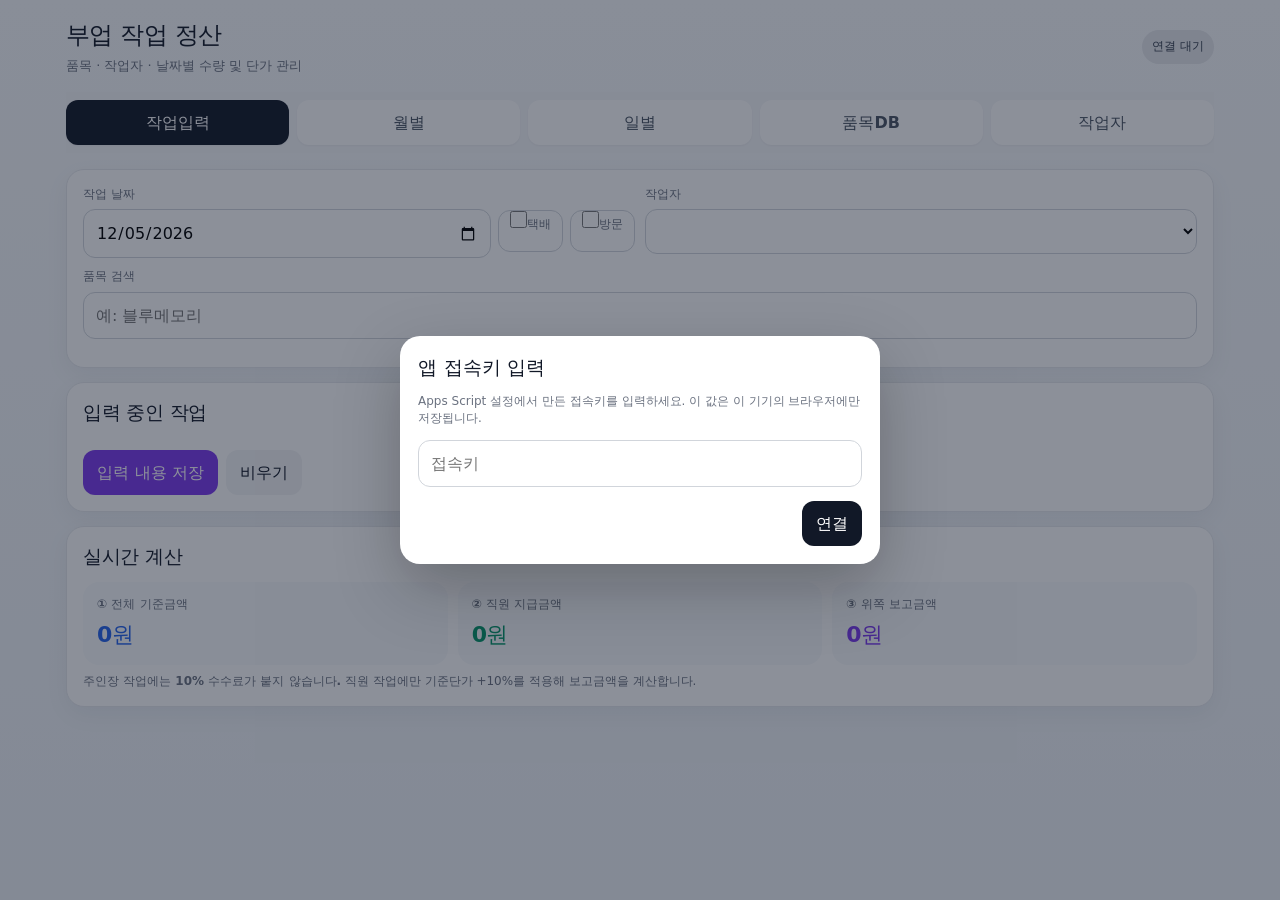
<file: index.html>
<!doctype html>
<html lang="ko">
<head>
  <meta charset="utf-8"/>
  <meta name="viewport" content="width=device-width,initial-scale=1,viewport-fit=cover"/>
  <meta name="theme-color" content="#111827"/>
  <meta name="apple-mobile-web-app-capable" content="yes"/>
  <title>부업 작업 정산</title>
  <link rel="manifest" href="manifest.webmanifest"/>
  <link rel="icon" href="icons/icon.svg"/>
  <link rel="stylesheet" href="app.css"/>
</head>
<body>
<div class="app">
  <header class="topbar">
    <div class="brand"><h1>부업 작업 정산</h1><p>품목 · 작업자 · 날짜별 수량 및 단가 관리</p></div>
    <div class="top-actions"><button id="installApp" class="btn install" hidden>앱 설치</button><div id="status" class="status">연결 대기</div></div>
  </header>
  <nav class="tabs">
    <button class="tab active" data-tab="work">작업입력</button>
    <button class="tab" data-tab="monthly">월별</button>
    <button class="tab" data-tab="daily">일별</button>
    <button class="tab" data-tab="products">품목DB</button>
    <button class="tab" data-tab="workers">작업자</button>
  </nav>

  <section id="work" class="panel active">
    <div class="card">
      <div class="grid">
        <div class="field half"><label>작업 날짜</label><div class="date-status-row"><input id="workDate" class="input" type="date"><label class="check-chip"><input id="workDelivery" type="checkbox"><span>택배</span></label><label class="check-chip"><input id="workVisit" type="checkbox"><span>방문</span></label></div></div>
        <div class="field half"><label>작업자</label><select id="workerSelect" class="select"></select></div>
        <div class="field full"><label>품목 검색</label><input id="productSearch" class="input" placeholder="예: 블루메모리"></div>
      </div>
      <div id="productButtons" class="product-grid"></div>
    </div>
    <div class="card"><h3>입력 중인 작업</h3><div id="draftEntries" class="entry-list"></div><div class="toolbar" style="margin-top:12px"><button id="saveEntries" class="btn violet">입력 내용 저장</button><button id="clearDraft" class="btn soft">비우기</button></div></div>
    <div class="card">
      <h3>실시간 계산</h3>
      <div class="summary">
        <div class="metric owner"><div class="label">① 전체 기준금액</div><div id="draftOwnerTotal" class="value">0원</div></div>
        <div class="metric worker"><div class="label">② 직원 지급금액</div><div id="draftWorkerTotal" class="value">0원</div></div>
        <div class="metric report"><div class="label">③ 위쪽 보고금액</div><div id="draftReportTotal" class="value">0원</div></div>
      </div>
      <div class="notice"><b>주인장 작업에는 10% 수수료가 붙지 않습니다.</b> 직원 작업에만 기준단가 +10%를 적용해 보고금액을 계산합니다.</div>
    </div>
  </section>

  <section id="monthly" class="panel">
    <div class="card">
      <div class="monthly-head">
        <div><h3>월별 정산</h3><p class="notice no-top">월 전체를 보거나, 한 사람만 선택해서 같은 달을 확인할 수 있습니다.</p></div>
        <div class="toolbar month-toolbar">
          <input id="monthlyMonth" class="input" type="month">
          <select id="monthlyWorker" class="select worker-filter"><option value="">전체 작업자</option></select>
          <button id="loadMonthly" class="btn violet">조회</button><button id="printMonthly" class="btn primary">직원단가 인쇄</button><button id="printMonthlyFull" class="btn soft">원단가 인쇄</button>
        </div>
      </div>
      <div class="summary monthly-summary">
        <div class="metric qty"><div class="label">총 작업수량</div><div id="monthlyQty" class="value">0개</div></div>
        <div class="metric owner"><div class="label">① 전체 기준금액</div><div id="monthlyOwnerTotal" class="value">0원</div></div>
        <div class="metric worker"><div class="label">② 직원 지급금액</div><div id="monthlyWorkerTotal" class="value">0원</div></div>
        <div class="metric report"><div class="label">③ 보고금액</div><div id="monthlyReportTotal" class="value">0원</div></div>
      </div>
    </div>

    <div class="card">
      <div class="calendar-title"><h3 id="calendarTitle">월간 달력</h3><span class="notice no-top">날짜를 누르면 그날 상세내역으로 이동합니다.</span></div>
      <div class="calendar-weekdays"><span>일</span><span>월</span><span>화</span><span>수</span><span>목</span><span>금</span><span>토</span></div>
      <div id="monthlyCalendar" class="calendar-grid"></div>
    </div>

    <div class="card"><h3>이 달의 작업자별 합계</h3><div id="monthlyByWorker" class="person-cards"></div></div>
    <div class="card"><h3>날짜별 합계</h3><div id="monthlyByDate" class="table-wrap"></div></div>
    <div class="card"><div class="section-head"><div><h3>월 상세내역</h3><p class="notice no-top">잘못 입력한 건은 수정에서 날짜·품목·수량을 바로 변경할 수 있습니다.</p></div></div><div id="monthlyDetails" class="table-wrap"></div></div>
  </section>

  <section id="daily" class="panel">
    <div class="card">
      <h3>일별 조회</h3>
      <div class="toolbar">
        <input id="dailyDate" class="input" type="date">
        <label class="check-chip"><input id="dailyDelivery" type="checkbox"><span>택배</span></label>
        <label class="check-chip"><input id="dailyVisit" type="checkbox"><span>방문</span></label>
        <select id="dailyWorker" class="select worker-filter"><option value="">전체 작업자</option></select>
        <button id="loadDaily" class="btn primary">조회</button>
      </div>
    </div>
    <div class="card"><div class="summary"><div class="metric owner"><div class="label">① 전체 기준금액</div><div id="dailyOwnerTotal" class="value">0원</div></div><div class="metric worker"><div class="label">② 직원 지급금액</div><div id="dailyWorkerTotal" class="value">0원</div></div><div class="metric report"><div class="label">③ 보고금액</div><div id="dailyReportTotal" class="value">0원</div></div></div></div>
    <div class="card"><h3>작업자별</h3><div id="workerSummary" class="table-wrap"></div></div>
    <div class="card"><h3>품목별</h3><div id="productSummary" class="table-wrap"></div></div>
    <div class="card"><div class="section-head"><div><h3>상세내역</h3><p class="notice no-top">수정 버튼으로 날짜·품목·수량을 변경할 수 있습니다.</p></div></div><div id="dailyDetails" class="table-wrap"></div></div>
  </section>

  <section id="products" class="panel">
    <div class="card"><div class="toolbar"><input id="dbSearch" class="input" placeholder="품목 검색"><button id="newProduct" class="btn primary">+ 품목 추가</button></div><div id="productList" class="list" style="margin-top:12px"></div></div>
  </section>

  <section id="workers" class="panel">
    <div class="card"><div class="toolbar"><input id="newWorkerName" class="input" placeholder="직원 이름 (예: B, 홍길동)"><button id="addWorker" class="btn primary">+ 작업자 추가</button></div><div class="notice">주인장은 기본 작업자로 고정되어 삭제할 수 없지만, 이름은 언제든 수정할 수 있습니다.</div><div id="workerList" class="list" style="margin-top:12px"></div></div>
    <div class="card"><h3>백업</h3><p class="notice">Apps Script에서 매일 자동 백업합니다. 필요하면 지금 즉시 백업할 수도 있습니다.</p><button id="backupNow" class="btn soft">지금 백업</button></div>
  </section>
</div>

<div id="authModal" class="modal"><div class="modal-box"><h3>앱 접속키 입력</h3><p class="notice">Apps Script 설정에서 만든 접속키를 입력하세요. 이 값은 이 기기의 브라우저에만 저장됩니다.</p><input id="accessKey" class="input" type="password" autocomplete="current-password" placeholder="접속키"><div class="modal-actions"><button id="saveAccessKey" class="btn primary">연결</button></div></div></div>
<div id="productModal" class="modal"><div class="modal-box"><h3 id="productModalTitle">품목 추가</h3><input id="productId" type="hidden"><div class="field full"><label>품목명</label><input id="productName" class="input" placeholder="예: 블루메모리"></div><div class="field full" style="margin-top:10px"><label>주인장 기준단가</label><input id="ownerPrice" class="input" type="number" min="0" step="1" placeholder="200"></div><div class="field full photo-field"><label for="productPhoto">품목 사진 (선택)</label><input id="productPhoto" class="input" type="file" accept="image/jpeg,image/png,image/webp"><div class="notice">JPG·PNG·WebP, 최대 20MB. 저장 시 자동 축소됩니다.</div><div id="productPhotoPreview"></div><button id="removeProductPhoto" class="btn soft small" type="button" hidden>사진 삭제</button></div><div class="notice" id="pricePreview"></div><div class="modal-actions"><button id="closeProductModal" class="btn soft">취소</button><button id="saveProduct" class="btn primary">저장</button></div></div></div>

<div id="entryModal" class="modal"><div class="modal-box"><h3>작업내역 수정</h3><input id="entryId" type="hidden"><input id="entryContext" type="hidden"><div class="field full"><label>작업자</label><input id="entryWorkerName" class="input" disabled></div><div class="field full" style="margin-top:10px"><label>날짜</label><input id="entryDate" class="input" type="date"></div><div class="field full" style="margin-top:10px"><label>품목</label><select id="entryProduct" class="select"></select><div id="entryPhotoPreview"></div></div><div class="field full" style="margin-top:10px"><label>수량</label><input id="entryQty" class="input" type="number" min="1" step="1"></div><div class="notice">품목을 다른 품목으로 바꾸면 현재 품목DB의 단가가 새로 적용됩니다. 날짜나 수량만 바꾸면 기존 작업 당시 단가는 유지됩니다.</div><div class="modal-actions"><button id="closeEntryModal" class="btn soft">취소</button><button id="saveEntryEdit" class="btn primary">수정 저장</button></div></div></div>
<div id="printArea" class="print-area"></div>
<div id="toast" class="toast"></div>
<dialog id="photoViewer"><button id="closePhotoViewer" class="btn soft" type="button" autofocus>닫기</button><img id="largeProductPhoto" alt="품목 사진"></dialog>
<script src="config.js"></script>
<script src="app.js"></script>
</body>
</html>
</file>
<file: app.css>
:root{font-family:Inter,system-ui,-apple-system,BlinkMacSystemFont,"Segoe UI",sans-serif;color:#111827;background:#f4f6f9;line-height:1.45;font-synthesis:none}*{box-sizing:border-box}body{margin:0;min-height:100vh;background:linear-gradient(180deg,#f8fafc 0,#eef2f7 100%)}button,input,select{font:inherit}button{cursor:pointer}.app{max-width:1180px;margin:0 auto;padding:18px 16px 96px}.topbar{display:flex;align-items:center;justify-content:space-between;gap:16px;margin-bottom:16px}.brand h1{margin:0;font-size:24px;letter-spacing:-.7px}.brand p{margin:4px 0 0;color:#6b7280;font-size:13px}.status{font-size:12px;padding:8px 10px;border-radius:999px;background:#e5e7eb;color:#374151}.status.ok{background:#dcfce7;color:#166534}.status.bad{background:#fee2e2;color:#991b1b}.tabs{display:grid;grid-template-columns:repeat(4,1fr);gap:8px;margin-bottom:16px;position:sticky;top:0;z-index:20;padding:8px 0;background:rgba(244,246,249,.9);backdrop-filter:blur(14px)}.tab{border:0;border-radius:12px;padding:11px 8px;background:#fff;color:#4b5563;font-weight:700;box-shadow:0 1px 2px rgba(0,0,0,.05)}.tab.active{background:#111827;color:#fff}.panel{display:none}.panel.active{display:block}.card{background:#fff;border:1px solid #e5e7eb;border-radius:18px;padding:16px;box-shadow:0 8px 24px rgba(15,23,42,.05);margin-bottom:14px}.card h2,.card h3{margin:0 0 12px;letter-spacing:-.4px}.grid{display:grid;grid-template-columns:repeat(12,1fr);gap:10px}.field{grid-column:span 4}.field.half{grid-column:span 6}.field.full{grid-column:1/-1}.field label{display:block;font-size:12px;color:#6b7280;margin:0 0 6px;font-weight:700}.input,.select{width:100%;border:1px solid #d1d5db;border-radius:12px;padding:11px 12px;background:#fff;outline:none}.input:focus,.select:focus{border-color:#8b5cf6;box-shadow:0 0 0 3px rgba(139,92,246,.12)}.btn{border:0;border-radius:12px;padding:11px 14px;font-weight:800}.btn.primary{background:#111827;color:#fff}.btn.violet{background:#7c3aed;color:#fff}.btn.soft{background:#f3f4f6;color:#111827}.btn.danger{background:#fee2e2;color:#991b1b}.btn.small{padding:8px 10px;font-size:12px}.toolbar{display:flex;gap:8px;align-items:center;flex-wrap:wrap}.toolbar .input{flex:1;min-width:180px}.product-grid{display:grid;grid-template-columns:repeat(auto-fill,minmax(170px,1fr));gap:9px;margin-top:12px}.product-btn{border:1px solid #e5e7eb;border-radius:14px;background:#fff;padding:13px;text-align:left;transition:.15s}.product-btn:hover{transform:translateY(-1px);border-color:#a78bfa}.product-btn strong{display:block;white-space:nowrap;overflow:hidden;text-overflow:ellipsis}.product-btn small{display:block;color:#6b7280;margin-top:5px}.entry-list,.list{display:flex;flex-direction:column;gap:8px}.entry{display:grid;grid-template-columns:1.25fr .9fr .65fr auto;gap:8px;align-items:center;border:1px solid #e5e7eb;border-radius:14px;padding:10px}.entry .meta{font-size:12px;color:#6b7280}.qty-control{display:flex;align-items:center;gap:6px}.qty-control button{width:32px;height:32px;border:0;border-radius:10px;background:#f3f4f6;font-weight:900}.qty-control input{width:68px;text-align:center;border:1px solid #d1d5db;border-radius:10px;padding:7px}.summary{display:grid;grid-template-columns:repeat(3,1fr);gap:10px}.metric{background:#f8fafc;border-radius:16px;padding:14px}.metric .label{font-size:12px;color:#6b7280;font-weight:700}.metric .value{font-size:22px;font-weight:900;margin-top:5px;letter-spacing:-.6px}.metric.owner .value{color:#2563eb}.metric.worker .value{color:#059669}.metric.report .value{color:#7c3aed}.table-wrap{overflow:auto}.table{width:100%;border-collapse:collapse;min-width:720px}.table th,.table td{padding:10px;border-bottom:1px solid #e5e7eb;text-align:left;font-size:13px}.table th{color:#6b7280;font-size:12px;background:#f8fafc}.pill{display:inline-flex;padding:4px 8px;border-radius:999px;font-size:11px;font-weight:800;background:#eef2ff;color:#4338ca}.notice{font-size:12px;color:#6b7280;margin-top:8px}.empty{padding:26px 10px;text-align:center;color:#9ca3af}.modal{position:fixed;inset:0;background:rgba(15,23,42,.48);display:none;align-items:center;justify-content:center;padding:16px;z-index:100}.modal.open{display:flex}.modal-box{width:min(480px,100%);background:#fff;border-radius:20px;padding:18px;box-shadow:0 24px 64px rgba(0,0,0,.25)}.modal-box h3{margin:0 0 12px}.modal-actions{display:flex;justify-content:flex-end;gap:8px;margin-top:14px}.toast{position:fixed;left:50%;bottom:24px;transform:translateX(-50%) translateY(20px);background:#111827;color:#fff;padding:11px 14px;border-radius:12px;opacity:0;pointer-events:none;transition:.2s;z-index:200;font-size:13px}.toast.show{opacity:1;transform:translateX(-50%) translateY(0)}@media(max-width:720px){.app{padding:12px 10px 90px}.brand h1{font-size:21px}.tabs{gap:5px}.tab{font-size:12px;padding:10px 5px}.field,.field.half{grid-column:1/-1}.summary{grid-template-columns:1fr}.entry{grid-template-columns:1fr auto}.entry .worker{grid-column:1/2}.entry .amount{grid-column:1/2}.entry .remove{grid-column:2/3;grid-row:1/3}.product-grid{grid-template-columns:repeat(2,minmax(0,1fr))}.metric .value{font-size:20px}}
.top-actions{display:flex;align-items:center;gap:8px}.btn.install{background:#7c3aed;color:#fff;padding:8px 12px;font-size:12px}.monthly-card{border:2px solid #ede9fe;background:linear-gradient(180deg,#fff 0,#faf8ff 100%)}.monthly-head{display:flex;align-items:flex-start;justify-content:space-between;gap:12px;margin-bottom:14px}.monthly-head h3{margin-bottom:2px}.notice.no-top{margin-top:0}.month-toolbar{min-width:300px}.monthly-summary{grid-template-columns:repeat(4,1fr)}.metric.qty .value{color:#ea580c}@media(max-width:720px){.topbar{align-items:flex-start}.top-actions{flex-direction:column;align-items:flex-end}.monthly-head{flex-direction:column}.month-toolbar{min-width:0;width:100%}.monthly-summary{grid-template-columns:1fr 1fr}}@media(max-width:430px){.monthly-summary{grid-template-columns:1fr}}

/* v3 월간 캘린더 / 작업자 필터 */
.tabs{grid-template-columns:repeat(5,1fr)}
.worker-filter{min-width:155px;width:auto}
.monthly-summary{grid-template-columns:repeat(4,1fr)}
.metric.qty .value{color:#111827}
.calendar-title{display:flex;align-items:baseline;justify-content:space-between;gap:10px;flex-wrap:wrap}
.calendar-weekdays,.calendar-grid{display:grid;grid-template-columns:repeat(7,minmax(0,1fr));gap:6px}
.calendar-weekdays{margin:10px 0 6px;color:#6b7280;font-size:12px;font-weight:800;text-align:center}
.calendar-day{min-height:132px;border:1px solid #e5e7eb;border-radius:14px;background:#fff;padding:9px;text-align:left;position:relative;overflow:hidden}
.calendar-day.empty-day{background:#f8fafc;border-style:dashed;cursor:default}
.calendar-day.has-data{border-color:#c4b5fd;background:linear-gradient(180deg,#fff,#faf7ff)}
.calendar-day.has-data:hover{border-color:#7c3aed;transform:translateY(-1px)}
.calendar-day .day-num{font-size:13px;font-weight:900;color:#111827;margin-bottom:7px}
.calendar-day .cal-line{font-size:11px;color:#4b5563;line-height:1.45;white-space:nowrap;overflow:hidden;text-overflow:ellipsis}
.calendar-day .cal-line strong{color:#111827}
.calendar-day .cal-report{margin-top:4px;color:#6d28d9;font-weight:800}
.person-cards{display:grid;grid-template-columns:repeat(auto-fill,minmax(210px,1fr));gap:10px}
.person-card{border:1px solid #e5e7eb;border-radius:15px;padding:12px;background:#fff;text-align:left}
.person-card:hover{border-color:#a78bfa}
.person-card.active{border-color:#7c3aed;background:#faf5ff}
.person-card .person-head{display:flex;justify-content:space-between;gap:8px;align-items:center;margin-bottom:8px}
.person-card .person-name{font-weight:900}
.person-card .person-stat{font-size:12px;color:#6b7280;margin-top:3px}
.person-card .person-money{font-size:15px;font-weight:900;margin-top:7px;color:#111827}
@media(max-width:760px){
  .tabs{grid-template-columns:repeat(5,minmax(64px,1fr));overflow-x:auto}
  .tab{font-size:12px;padding:10px 6px}
  .monthly-summary{grid-template-columns:repeat(2,1fr)}
  .calendar-weekdays,.calendar-grid{min-width:700px}
  .card:has(.calendar-grid){overflow-x:auto}
  .calendar-day{min-height:118px}
}

/* v6: 수정/인쇄/모바일 최적화 */
.section-head{display:flex;align-items:flex-start;justify-content:space-between;gap:10px}.row-actions{display:flex;gap:4px;white-space:nowrap}.print-area{display:none}
.table{min-width:0}.table td,.table th{vertical-align:middle}.table td:last-child{white-space:nowrap}

@media(max-width:760px){
  .app{padding:8px 7px 82px}.topbar{margin-bottom:8px}.brand h1{font-size:19px}.brand p{font-size:11px}.status{padding:5px 7px;font-size:10px}.btn.install{padding:6px 8px;font-size:10px}
  .tabs{grid-template-columns:repeat(5,1fr);gap:3px;padding:5px 0;overflow:visible}.tab{min-width:0;font-size:10px;padding:8px 2px;border-radius:9px}
  .card{padding:10px;border-radius:13px;margin-bottom:8px}.card h2,.card h3{font-size:15px;margin-bottom:7px}.notice{font-size:10px}.toolbar{gap:5px}.toolbar .input{min-width:0}.input,.select{padding:8px 7px;border-radius:9px;font-size:12px}.btn{padding:8px 9px;border-radius:9px;font-size:11px}.btn.small{padding:4px 5px;font-size:9px;border-radius:7px}
  .monthly-head{gap:6px;margin-bottom:8px}.month-toolbar{display:grid;grid-template-columns:1fr 1fr auto auto;width:100%;gap:4px}.month-toolbar .input,.month-toolbar .select{width:100%;min-width:0}.worker-filter{min-width:0;width:100%}
  .summary,.monthly-summary{grid-template-columns:repeat(3,1fr);gap:4px}.monthly-summary{grid-template-columns:repeat(4,1fr)}.metric{padding:7px 5px;border-radius:10px;min-width:0}.metric .label{font-size:8px;white-space:nowrap;overflow:hidden;text-overflow:ellipsis}.metric .value{font-size:13px;margin-top:2px;letter-spacing:-.3px;white-space:nowrap;overflow:hidden;text-overflow:ellipsis}
  .product-grid{grid-template-columns:repeat(2,minmax(0,1fr));gap:5px}.product-btn{padding:9px;border-radius:10px}.product-btn strong{font-size:12px}.product-btn small{font-size:9px;line-height:1.3}
  .entry{grid-template-columns:minmax(0,1fr) auto;gap:5px;padding:7px;border-radius:10px}.entry strong{font-size:12px}.entry .meta{font-size:9px}.qty-control{gap:3px}.qty-control button{width:27px;height:27px;border-radius:7px}.qty-control input{width:48px;padding:4px;font-size:11px}.entry .amount{margin-top:2px!important}
  .person-cards{grid-template-columns:repeat(2,minmax(0,1fr));gap:5px}.person-card{padding:8px;border-radius:10px;min-width:0}.person-card .person-head{margin-bottom:4px}.person-card .person-name{font-size:12px;overflow:hidden;text-overflow:ellipsis}.person-card .person-stat{font-size:9px;white-space:nowrap;overflow:hidden;text-overflow:ellipsis}.person-card .person-money{font-size:11px;margin-top:4px;white-space:nowrap}

  /* 달력을 휴대폰 폭 안에 7칸으로 고정 */
  .card:has(.calendar-grid){overflow:visible}.calendar-weekdays,.calendar-grid{min-width:0!important;width:100%;gap:2px}.calendar-weekdays{font-size:9px;margin:5px 0 3px}.calendar-day{min-height:62px!important;padding:4px 2px;border-radius:7px;min-width:0}.calendar-day .day-num{font-size:10px;margin-bottom:2px}.calendar-day .cal-line{font-size:8px;line-height:1.25;letter-spacing:-.3px;text-align:center}.calendar-day .cal-owner,.calendar-day .cal-worker{display:none}.calendar-day .cal-report{margin-top:1px}.calendar-day .cal-report::first-letter{font-size:0}.calendar-title h3{font-size:14px}.calendar-title .notice{display:none}

  /* 표는 좌우 드래그 없이 현재 화면 폭에 맞춤 */
  .table-wrap{overflow:visible;width:100%}.table{width:100%;min-width:0!important;table-layout:fixed}.table th,.table td{padding:5px 2px;font-size:8.5px;line-height:1.2;white-space:nowrap;overflow:hidden;text-overflow:ellipsis}.table th{font-size:8px}.row-actions{gap:2px;justify-content:center}.row-actions .btn{padding:3px 3px;font-size:8px}
  .worker-summary th:nth-child(2),.worker-summary td:nth-child(2){display:none}.worker-summary th:first-child,.worker-summary td:first-child{width:22%}
  .product-summary th:nth-child(3),.product-summary td:nth-child(3),.product-summary th:nth-child(4),.product-summary td:nth-child(4),.product-summary th:nth-child(5),.product-summary td:nth-child(5){display:none}.product-summary th:first-child,.product-summary td:first-child{width:27%}
  .daily-detail th:nth-child(1),.daily-detail td:nth-child(1),.daily-detail th:nth-child(5),.daily-detail td:nth-child(5),.daily-detail th:nth-child(7),.daily-detail td:nth-child(7){display:none}.daily-detail th:nth-child(2),.daily-detail td:nth-child(2){width:16%}.daily-detail th:nth-child(3),.daily-detail td:nth-child(3){width:26%}.daily-detail th:nth-child(4),.daily-detail td:nth-child(4){width:11%}.daily-detail th:nth-child(6),.daily-detail td:nth-child(6){width:20%}.daily-detail th:nth-child(8),.daily-detail td:nth-child(8){width:27%}
  .monthly-detail th:nth-child(5),.monthly-detail td:nth-child(5),.monthly-detail th:nth-child(7),.monthly-detail td:nth-child(7){display:none}.monthly-detail th:nth-child(1),.monthly-detail td:nth-child(1){width:19%}.monthly-detail th:nth-child(2),.monthly-detail td:nth-child(2){width:13%}.monthly-detail th:nth-child(3),.monthly-detail td:nth-child(3){width:20%}.monthly-detail th:nth-child(4),.monthly-detail td:nth-child(4){width:9%}.monthly-detail th:nth-child(6),.monthly-detail td:nth-child(6){width:16%}.monthly-detail th:nth-child(8),.monthly-detail td:nth-child(8){width:23%}
  .monthly-date th:nth-child(1),.monthly-date td:nth-child(1){width:24%}
}

@media(max-width:430px){
  .monthly-summary{grid-template-columns:repeat(4,1fr)}.summary{grid-template-columns:repeat(3,1fr)}.metric .value{font-size:11px}.metric .label{font-size:7.5px}.month-toolbar{grid-template-columns:1fr 1fr}.month-toolbar .btn{width:100%}.calendar-day{min-height:56px!important}.calendar-day .cal-line{font-size:7.5px}.person-cards{grid-template-columns:repeat(2,minmax(0,1fr))}
}

@media print{
  @page{size:A4 portrait;margin:10mm}
  body{background:#fff!important}.app,.modal,.toast{display:none!important}.print-area{display:block!important}.print-page{page-break-after:always;break-after:page;color:#111;font-family:Arial,"Noto Sans KR",sans-serif}.print-page:last-child{page-break-after:auto;break-after:auto}.print-title{display:flex;justify-content:space-between;align-items:flex-start;border-bottom:2px solid #111;padding-bottom:8px;margin-bottom:10px}.print-title h1{margin:0;font-size:20px}.print-title p{margin:3px 0 0;font-size:11px;color:#555}.print-badge{border:1px solid #111;border-radius:999px;padding:5px 9px;font-size:10px;font-weight:700}.print-badge.total{background:#111;color:#fff}.print-metrics{display:grid;grid-template-columns:repeat(4,1fr);gap:6px;margin-bottom:10px}.print-metrics>div{border:1px solid #bbb;border-radius:6px;padding:7px}.print-metrics span{display:block;font-size:9px;color:#666}.print-metrics b{display:block;margin-top:2px;font-size:14px}.print-table{width:100%;border-collapse:collapse;table-layout:fixed}.print-table th,.print-table td{border:1px solid #aaa;padding:5px 6px;font-size:10px;text-align:left}.print-table th{background:#f1f1f1}.print-table th:nth-child(1){width:20%}.print-table th:nth-child(2){width:32%}.print-table th:nth-child(3){width:12%}.print-table th:nth-child(4){width:18%}.print-table th:nth-child(5){width:18%}.print-table tfoot td{font-weight:700;background:#fafafa}.print-empty{text-align:center!important;color:#777;padding:18px!important}.print-note{font-size:8.5px;color:#666;margin-top:7px}.print-total-page .print-table th{width:auto}
}

/* v7 print simplification */
@media print{.print-metrics-simple{grid-template-columns:repeat(2,1fr)!important}.print-final-metrics{grid-template-columns:repeat(3,1fr)!important}.print-final-metrics>div{min-height:105px}.print-final-metrics small{display:block;margin-top:8px;font-size:10px;color:#6b7280;font-weight:600}.print-final-metrics .grand{border:2px solid #111827}.print-final-table{margin-top:24px}}

/* v9 날짜별 택배/방문 체크 */
.date-status-row{display:grid;grid-template-columns:minmax(150px,1fr) auto auto;gap:7px;align-items:center}
.check-chip{display:inline-flex;align-items:center;justify-content:center;gap:5px;min-height:42px;padding:0 11px;border:1px solid #d1d5db;border-radius:12px;background:#fff;font-size:13px;font-weight:800;color:#374151;white-space:nowrap;cursor:pointer}
.check-chip input{width:17px;height:17px;margin:0;accent-color:#7c3aed}
.check-chip:has(input:checked){border-color:#8b5cf6;background:#f5f3ff;color:#6d28d9}
.day-status-badges{display:flex;gap:3px;flex-wrap:wrap;margin:0 0 4px}
.day-status-badges span{display:inline-flex;padding:2px 4px;border-radius:5px;background:#ede9fe;color:#6d28d9;font-size:9px;font-weight:900;line-height:1.2}
.calendar-day.has-status{box-shadow:inset 0 0 0 1px #ddd6fe}
@media(max-width:560px){.date-status-row{grid-template-columns:1fr auto auto}.check-chip{min-height:40px;padding:0 8px;font-size:12px}.toolbar .check-chip{flex:0 0 auto}.day-status-badges span{font-size:8px;padding:1px 3px}}

.product-photo{display:block;width:72px;height:72px;object-fit:contain;background:#f3f4f6;border-radius:8px;margin:0 0 6px;cursor:zoom-in}.product-btn>.product-photo{width:100%;height:110px}.photo-field{margin-top:12px}.modal-box{max-height:90vh;overflow:auto}#productPhotoPreview .product-photo,#entryPhotoPreview .product-photo{width:130px;height:130px;margin-top:8px}#photoViewer{border:0;border-radius:16px;max-width:94vw;max-height:94vh;padding:12px}#photoViewer::backdrop{background:rgba(15,23,42,.7)}#largeProductPhoto{display:block;max-width:85vw;max-height:75vh;object-fit:contain;margin-top:10px}button:disabled{opacity:.5;cursor:wait}@media print{.product-photo,#photoViewer{display:none!important}}
</file>
